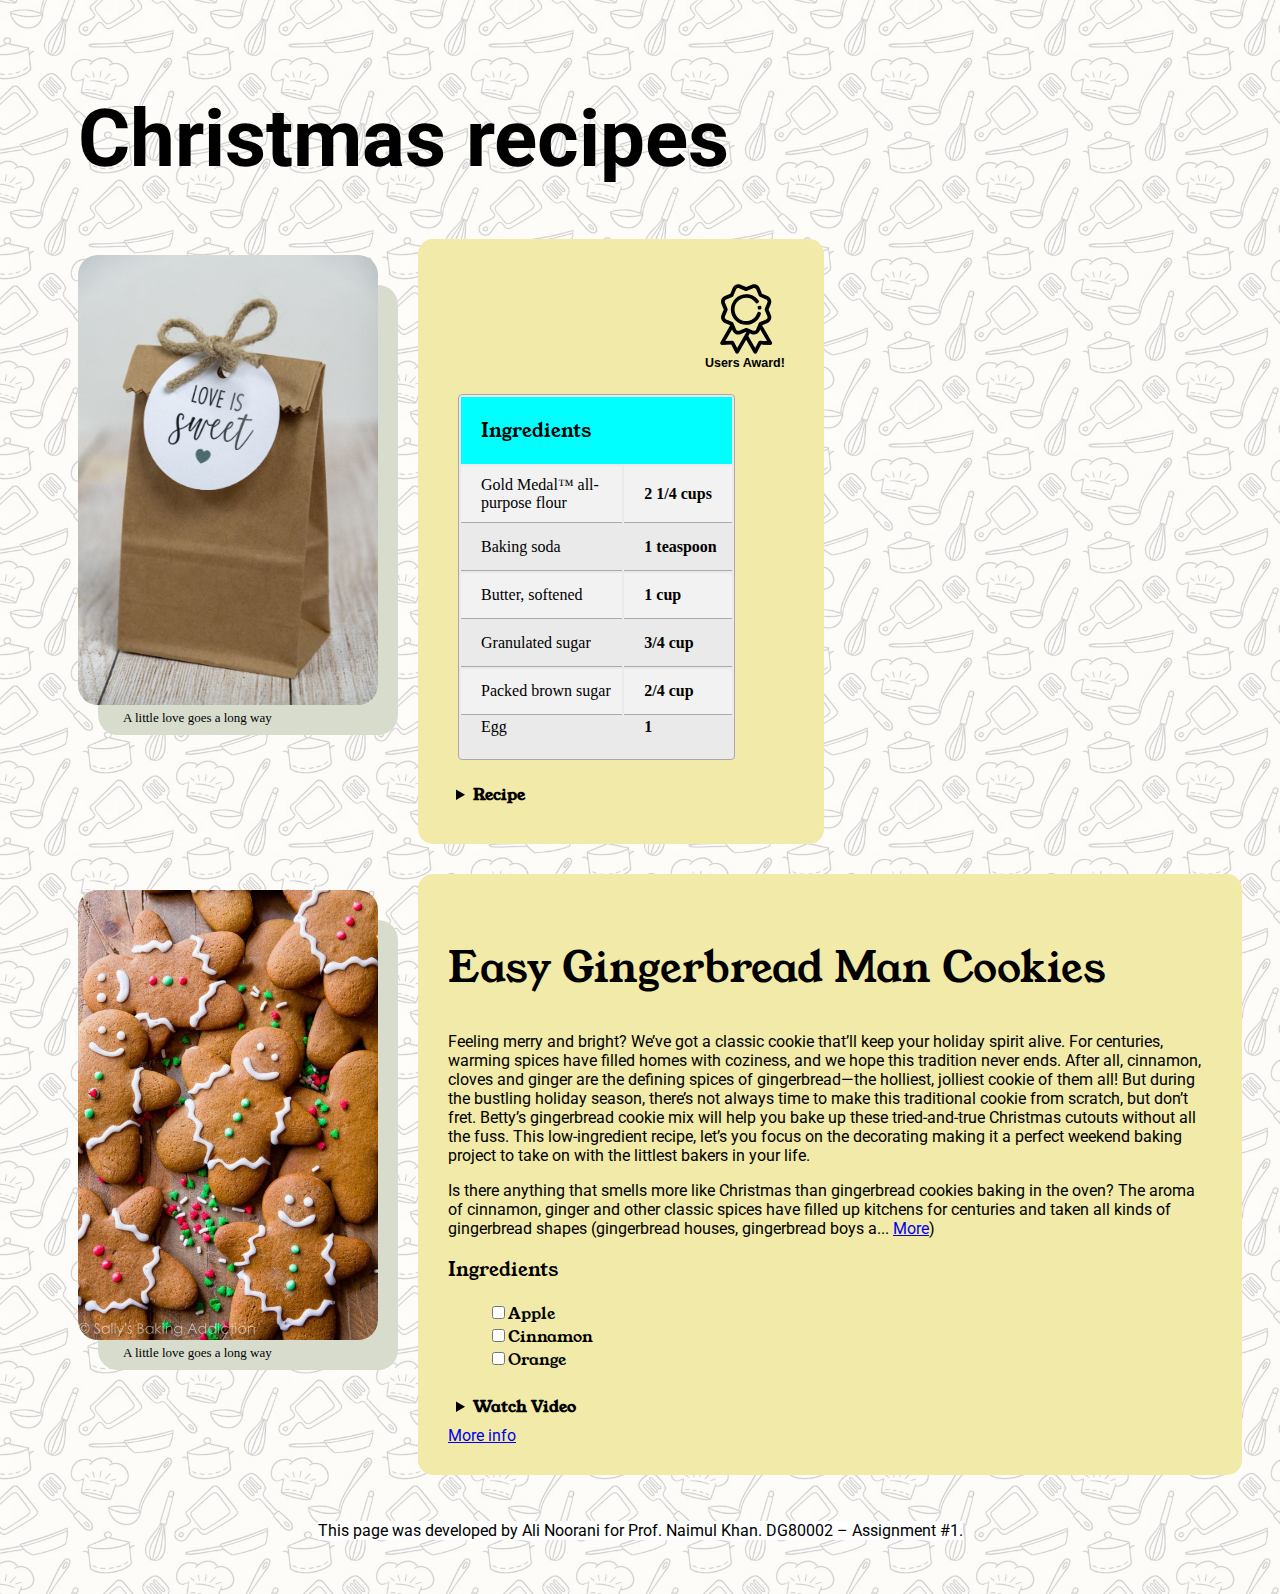
<file: old/index.html>
<!DOCTYPE html>
<html lang="en">

<head>
    <title>Top Soccer Players</title>
    <meta charset="utf-8">
    <meta http-equiv="X-UA-Compatible" content="IE=edge">
    <meta name="viewport" content="width=device-width, initial-scale=1.0">
    <meta name="keywords" content="html">
    <link rel="preconnect" href="https://fonts.googleapis.com">
    <link rel="preconnect" href="https://fonts.gstatic.com" crossorigin>
    <link href="https://fonts.googleapis.com/css2?family=Roboto:wght@100;300;400;500;700&display=swap" rel="stylesheet">
    <link rel="preconnect" href="https://fonts.googleapis.com">
    <link rel="preconnect" href="https://fonts.gstatic.com" crossorigin>
    <link
        href="https://fonts.googleapis.com/css2?family=Roboto:wght@100;300;400;500;700&family=Young+Serif&display=swap"
        rel="stylesheet">
    <link rel="stylesheet" href="style.css">
</head>

<body>
    <h1>Christmas recipes</h1>
    <div style="display: flex;">
        <figure>
            <img src="lovepack.jfif" width="300px" class="article" alt="paper bag with a sticker saying Love is sweet.">
            <figcaption>A little love goes a long way</figcaption>
        </figure>
        <div class="contentp">
            <img src="award.svg" id="award">

            </p>

            <table class="ingredients">
                <tr id="pop_bg">
                    <td colspan="2">
                        <h3>Ingredients</h3>
                    </td>
                </tr>
                <tr>
                    <td class="ingredients">Gold Medal™ all-purpose flour</td>
                    <td class="amount">2 1/4
                        cups</td>
                </tr>
                <tr>
                    <td class="ingredients">Baking soda
                    </td>
                    <td class="amount">1 teaspoon</td>
                </tr>
                <tr>
                    <td class="ingredients">Butter, softened

                    </td>
                    <td class="amount">1 cup</td>
                </tr>
                <tr>
                    <td class="ingredients">Granulated sugar</td>
                    <td class="amount">3/4 cup</td>
                </tr>
                <tr>
                    <td class="ingredients">Packed brown sugar

                    </td>
                    <td class="amount">2/4 cup</td>
                </tr>
                <tr>
                    <td>Egg
                    </td>
                    <td id="last_line">1</td>
                </tr>
            </table>
            <details class="clearflex">
                <summary>Recipe</summary>
                <p>
                    Several species of salamander inhabit the temperate rainforest of the Pacific Northwest,
                    including the Ensatina,
                    the Northwestern Salamander and the Rough-skinned Newt. Most salamanders are nocturnal, and hunt for
                    insects,
                    worms and other s mall creatures.
                </p>
            </details>
        </div>
    </div>
    <div style="display: flex;">
        <figure>
            <img src="gingerbread.jpg" width="300px" class="articlehor"
                alt="paper bag with a sticker saying Love is sweet.">
            <figcaption>A little love goes a long way</figcaption>
        </figure>
        <div class="contentp">
            <h2>Easy Gingerbread Man Cookies </h2>
            <p>
                Feeling merry and bright? We’ve got a classic cookie that’ll keep your holiday spirit alive. For
                centuries, warming spices have filled homes with coziness, and we hope this tradition never ends. After
                all, cinnamon, cloves and ginger are the defining spices of gingerbread—the holliest, jolliest cookie of
                them all! But during the bustling holiday season, there’s not always time to make this traditional
                cookie from scratch, but don’t fret. Betty’s gingerbread cookie mix will help you bake up these
                tried-and-true Christmas cutouts without all the fuss. This low-ingredient recipe, let’s you focus on
                the decorating making it a perfect weekend baking project to take on with the littlest bakers in your
                life.
            </p>
            <p>
                Is there anything that smells more like Christmas than gingerbread cookies baking in the oven? The aroma
                of cinnamon, ginger and other classic spices have filled up kitchens for centuries and taken all kinds
                of gingerbread shapes (gingerbread houses, gingerbread boys a... <a
                    href="https://www.bettycrocker.com/recipes/easy-gingerbread-man-cookies/83f05042-2a8c-4f18-818a-a59095602856"
                    target="_blank">More</a>)
            </p>
            <h3>Ingredients</h3>
            <ul>
                <li class="clear"><label><input type="checkbox" value="Apple">Apple</label></li>
                <li class="clear"><label> <input type="checkbox" value="Cinnamon">Cinnamon</label></li>
                <li class="clear"><label><input type="checkbox" value="Orange">Orange</label></li>
            </ul>
            <details class="clearflex">
                <summary>Watch Video</summary>
                <iframe width="560" height="315" src="https://www.youtube.com/embed/brZVMqRlc5w?si=QMoTQsEg4GR7iO-k"
                    title="YouTube video player" frameborder="0"
                    allow="accelerometer; autoplay; clipboard-write; encrypted-media; gyroscope; picture-in-picture; web-share"
                    allowfullscreen></iframe>
            </details>
            <a href="https://en.wikipedia.org/wiki/Lionel_Messi" target="_blank">More info</a>
            <br />
        </div>
    </div>
    <footer>
        <p style="background-color: white;">
            This page was developed by Ali Noorani for Prof. Naimul Khan. DG80002 – Assignment #1.
        </p>
    </footer>
</body>

</html>
</file>
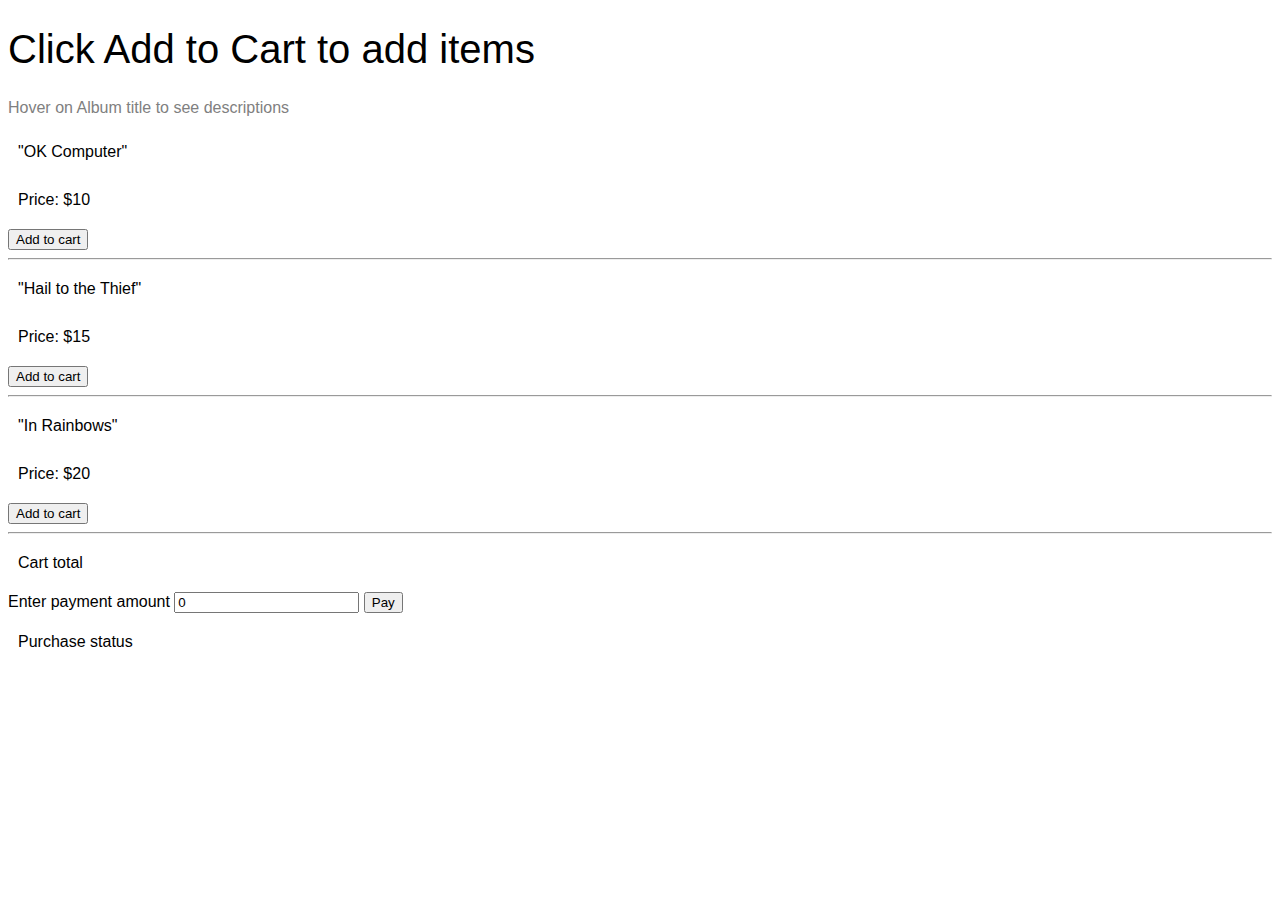
<file: assignment3.html>
<!DOCTYPE html>
<html lang="en">

<head>
    <meta charset="UTF-8">
    <meta name="viewport" content="width=device-width, initial-scale=1.0">
    <title>Document</title>
    <style>
        body {
            font-family: Verdana, Geneva, Tahoma, sans-serif;
        }

        p {
            margin-left: 0;
            margin-bottom: 10px;
            margin-top: 10px;
            border: 0x solid gray;
            padding: 10px;
            transition: 100ms;
        }

        .hoverIndent {
            margin-left: 5px;
            margin-bottom: 10px;
            margin-top: 10px;
            border: 0px solid gray;
            padding: 10px;
            transition: 500ms;
        }

        .hoverReset {
            margin-left: 0;
            margin-bottom: 10px;
            margin-top: 10px;
            border: 0x solid gray;
            padding: 10px;
            transition: 500ms;
        }

        h3 {
            color: gray;
            font-weight: 400;
            font-family: Verdana, Geneva, Tahoma, sans-serif;
            font-size: 1em;
        }

        h1 {
            color: black;
            font-weight: 500;
            font-family: Verdana, Geneva, Tahoma, sans-serif;
            font-size: 2.5em;
        }
    </style>
</head>

<body>
    <h1 id="heading1">Click Add to Cart to add items</h1>
    <h3>Hover on Album title to see descriptions</h3>
    <p id="item1">"OK Computer"</p>
    <p>Price: $10</p>
    <button class="btn" data-added="no" data-price="10">Add to cart</button>
    <hr />
    <p id="item2">"Hail to the Thief"</p>
    <p>Price: $15</p>
    <button class="btn" data-added="no" data-price="15">Add to cart</button>
    <hr />
    <p id="item3">"In Rainbows"</p>
    <p>Price: $20</p>
    <button class="btn" data-added="no" data-price="20">Add to cart</button>
    <hr />
    <p id="total">Cart total</p>

    <label>Enter payment amount</label>
    <input type="number" id="payment" value=0 />
    <button id="payBtn">Pay</button>
    <P id="status">Purchase status</P>
    <script>
        document.onreadystatechange = () => {
            if (document.readyState === "complete") {
                var price1 = "10";
                var price2 = "15";
                var price3 = "20";
                var cartTotal = 0;

                // create an array of prices
                let prices = [10, 20, 30];

                var button = document.querySelectorAll(".btn")[0];
                var para2 = document.querySelector("#item2");
                para2.addEventListener("mouseover", changeColor);
                para2.addEventListener("mouseout", changeColorBack);
                para2.addEventListener("mouseover", descrip2);
                para2.addEventListener("mouseout", title2);


                // button.addEventListener('mouseover', whenClicked);
                button.addEventListener("mouseout", whenOut);

                var p2content = para2.textContent;

                var para1 = document.querySelector("#item1");
                para1.addEventListener("mouseover", changeColor);
                para1.addEventListener("mouseout", changeColorBack);
                para1.addEventListener("mouseover", descrip1);
                para1.addEventListener("mouseout", title1);

                var para3 = document.querySelector("#item3");
                para3.addEventListener("mouseover", changeColor);
                para3.addEventListener("mouseout", changeColorBack);
                para3.addEventListener("mouseover", descrip3);
                para3.addEventListener("mouseout", title3);
                // function definitions ///////

                function changeColor() {
                    this.style.backgroundColor = "#E8E8E8";
                    this.className = "hoverIndent";

                }

                function changeColorBack() {
                    this.style.backgroundColor = "white";
                    this.className = "hoverReset";

                }

                // texts
                function descrip1() {
                    this.textContent = "OK Computer is the third studio album by the English rock band Radiohead, released in the UK on 16 June 1997 by EMI. With their producer, Nigel Godrich, Radiohead recorded most of OK Computer in their rehearsal space in Oxfordshire and the historic mansion of St Catherine's Court in Bath in 1996 and early 1997";

                }
                function title1() {
                    this.textContent = "OK Computer";
                }
                function descrip2() {
                    this.textContent = "Hail to the Thief is the sixth studio album by the English rock band Radiohead. It was released on 9 June 2003 through Parlophone internationally and a day later through Capitol Records in the United States";

                }
                function title2() {
                    this.textContent = "Hail to the Thief";
                } function descrip3() {
                    this.textContent = "In Rainbows is the seventh studio album by the English rock band Radiohead. It was self-released on 10 October 2007 as a pay-what-you-want download, followed by a physical release internationally through XL Recordings on 3 December 2007 and in North America through TBD Records on 1 January 2008";

                }
                function title3() {
                    this.textContent = "In Rainbows";
                }
            }

            var para2 = document.querySelector("#addtoCart");
            // para1.addEventListener("clicked", price1);
            // para2.addEventListener = ()
            // }
            function whenOut() {
                para2.textContent = p2content;
            }

            // ----

            totalDiv = document.querySelector("#total");

            var buttons = document.querySelectorAll(".btn").length;

            var payBtn = document.querySelector("#payBtn");


            payBtn.addEventListener("click", function () {
                var paymentValue = parseInt(document.getElementById("payment").value);
                let statusUpdate = document.querySelector("#status");
                if (paymentValue === cartTotal && cartTotal != 0) {
                    console.log("Payed!")
                    statusUpdate.style.backgroundColor = "#D5FFDB";
                    statusUpdate.style.color = "#395742";
                    statusUpdate.textContent = "Purchase complete!";
                }
                else if (cartTotal == 0) {
                    console.log("Nothing added")
                    statusUpdate.style.backgroundColor = "#FFDFE0";
                    statusUpdate.style.color = "#C40F0F";
                    statusUpdate.textContent = "You have not added anything to the cart yet. ";
                }
                else {
                    console.log("Failed!")
                    statusUpdate.style.backgroundColor = "#FFDFE0";
                    statusUpdate.style.color = "#C40F0F";
                    statusUpdate.textContent = "Pyament amount is not equal to total purchase";
                }
            });

            for (var i = 0; i < buttons; i++) {
                document
                    .querySelectorAll(".btn")
                [i].addEventListener("click", function () {
                    // get the price from the button's data-price attribute
                    let added = this.getAttribute("data-added");
                    this.dataset.added = "yes";
                    this.disabled = true;
                    let price = parseInt(this.getAttribute("data-price"));
                    // update the total price by adding the price
                    cartTotal += price;
                    // update the div element with the new total price
                    totalDiv.innerHTML = "Cart total " + cartTotal;
                });
            }
        }

    </script>
</body>

</html>
</file>
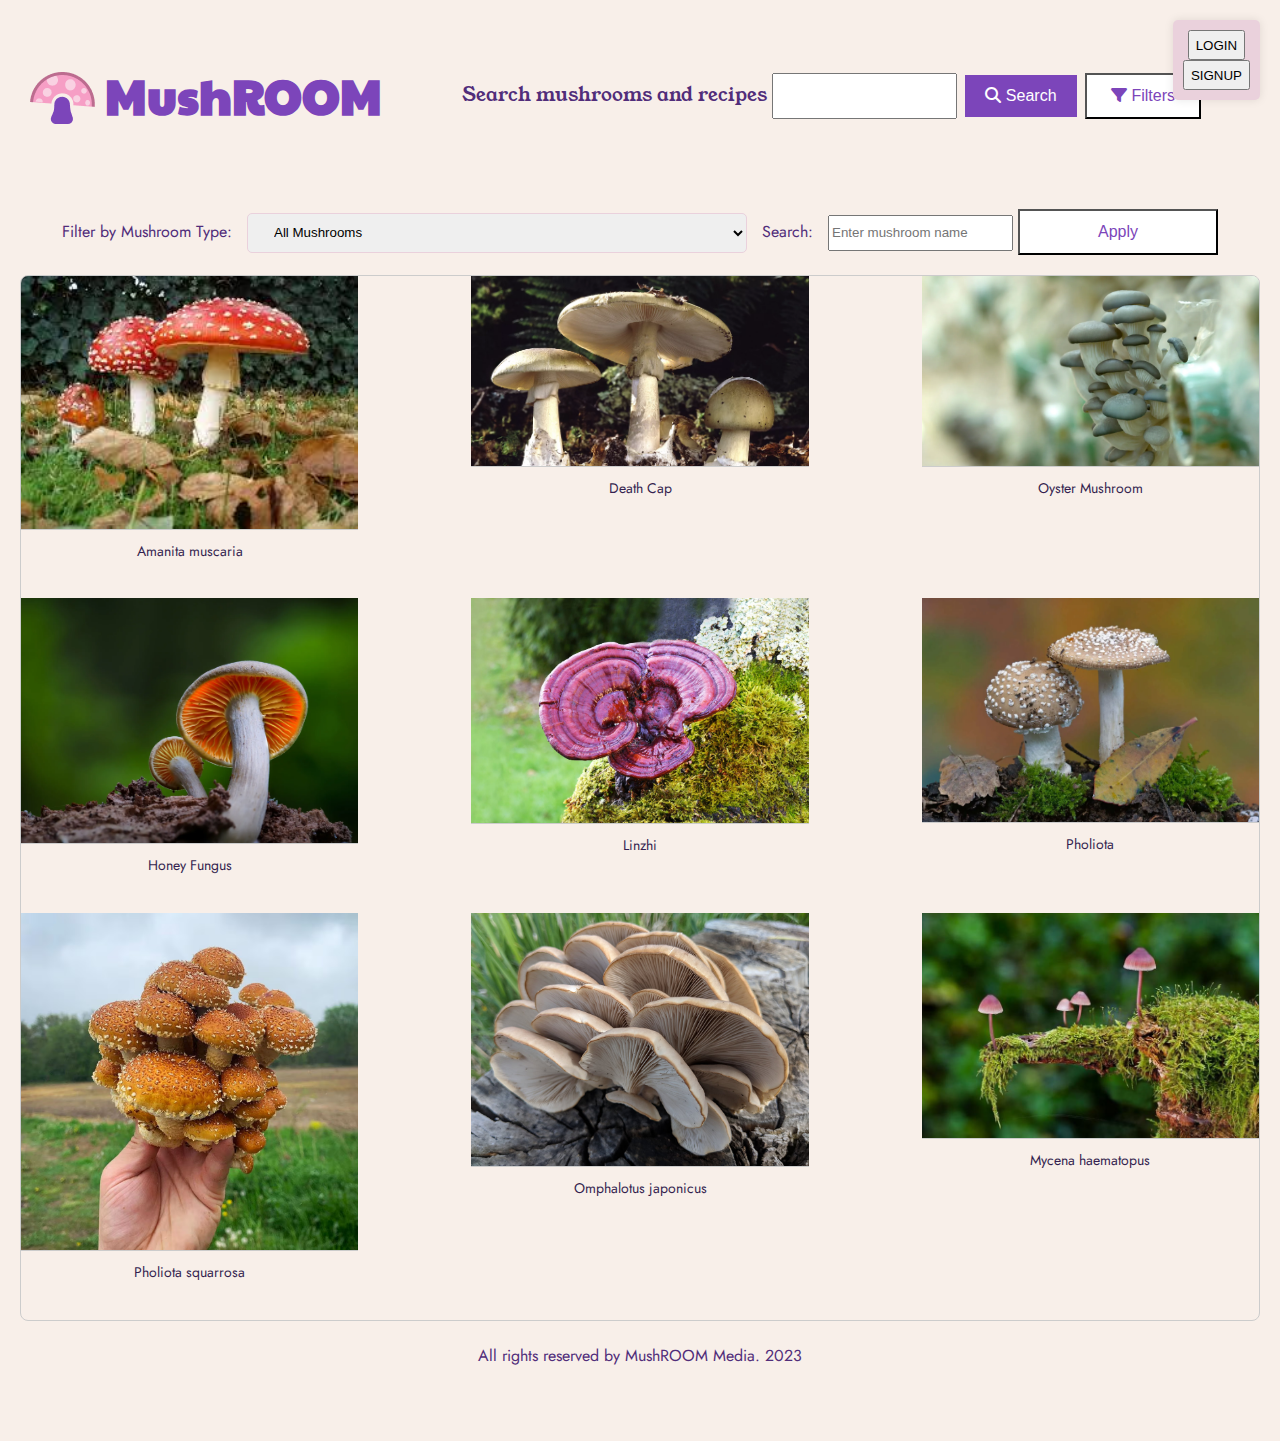
<file: Gallery.html>
<!DOCTYPE html>
<html lang="en">

<head>
    <meta charset="UTF-8">
    <meta name="viewport" content="width=device-width, initial-scale=1.0">
    <title>Mushroom Gallery</title>
    <link rel="stylesheet" href="https://cdnjs.cloudflare.com/ajax/libs/font-awesome/6.5.0/css/all.min.css">
    <link rel="preconnect" href="https://fonts.googleapis.com">
    <link rel="preconnect" href="https://fonts.gstatic.com" crossorigin>
    <link rel="stylesheet" href="https://fonts.googleapis.com/icon?family=Material+Icons">
    <link
        href="https://fonts.googleapis.com/css2?family=Comfortaa:wght@300;400;500;600;700&family=Gloock&family=Paytone+One&family=Roboto:wght@100;300;400;500;700&family=Unna:ital,wght@0,400;0,700;1,400&family=Young+Serif&display=swap"
        rel="stylesheet">
    <link rel="stylesheet" href="style.css">
    <link rel="stylesheet" href="indexstyle.css">

    <link rel="stylesheet"
        href="https://fonts.googleapis.com/css2?family=Livvic:wght@700&family=Jost:wght@400;600&display=swap">

    <style>
        body {
            font-family: 'Jost', Arial, sans-serif;
            display: flex;
            flex-direction: column;
            align-items: center;
            text-align: center;
            margin: 20px;
            background-color: #F8EFE9;
        }

        #galleryTitle {
            font-family: 'Livvic', 'Jost', Arial, sans-serif;
        }

        #gallery {
            max-width: 100%;
            overflow: hidden;
            border: 1px solid #ccc;
            border-radius: 8px;
        }

        #slideshow {
            display: flex;
            flex-wrap: wrap;
            justify-content: space-between;
        }

        .slide {
            flex: 0 0 calc(33.33% - 2cm);
            box-sizing: border-box;
            margin-bottom: 1cm;
        }

        .slide img {
            width: 100%;
            height: auto;
            border-bottom: 1px solid #ccc;
        }

        .mushroomName {
            margin-top: 5px;
            font-size: 14px;
            color: #341f4f;
        }

        #galleryTitle {
            margin-top: 20px;
            font-size: 36px;
            color: #341f4f;
        }

        #searchBar {
            margin-top: 1cm;
            text-align: left;
        }

        #searchBar label {
            margin-right: 10px;
        }

        #mushroomFilter {
            margin-right: 10px;
        }
    </style>
</head>

<body>

    <!-- Header starts -->
    <header>
        <div class="logorow column" style="flex-grow: 1;"><a class="logorow column" style="flex-grow: 1;"
                href="index.html"><img src="images/mushroom-logo.png">
                <h1 style="clear: both;">MushROOM</h1>
            </a><br>
        </div>
        <div style="flex-grow: 4;"><span>Search mushrooms and recipes</span>
            <div class="input-icons searchrow" style="gap: 8px; width: 50%;"><input type="text" id="Search"
                    class="input-field searchbar">
                <button id="searchButton" class="btn"><i class="fa fa-search"></i> Search</button>
                <button class="secondarybtn"><i class="fa fa-filter"></i> Filters</button>
            </div>
    </header>
    <div id="profile-box">
        <form action="signin.html" method="get">
            <input type="submit" value="LOGIN" />
        </form>

        <form action="sign-up.html" method="get">
            <input type="submit" value="SIGNUP" />
        </form>
    </div>
    <!-- //Header ends -->


    <div id="searchBar" style="margin-bottom: 20px;">
        <label for="mushroomFilter">Filter by Mushroom Type:</label>
        <select id="mushroomFilter" onchange="filterGallery()">
            <option value="all">All Mushrooms</option>
            <option value="portobello">Portobello</option>
            <option value="oyster">Oyster</option>
            <option value="button">Button</option>
            <option value="morel">Morel</option>
            <option value="flyAgaric">Fly Agaric</option>
        </select>

        <label for="searchInput">Search:</label>
        <input type="text" id="searchInput" placeholder="Enter mushroom name">

        <!-- Removed the onclick attribute from the button -->
        <button class="secondarybtn">Apply</button>
    </div>
    <div id="gallery">
        <div id="slideshow" style="display:inline-flex; flex-wrap: wrap;">

            <div class="slide" data-type="portobello" id="portobelloSlide">
                <img src="images/image1.jpg" alt="Mushroom 1">
                <div class="mushroomName">Amanita muscaria</div>
            </div>
            <div class="slide" data-type="oyster">
                <img src="images/image2.jpg" alt="Mushroom 2">
                <div class="mushroomName">Death Cap</div>
            </div>
            <div class="slide" data-type="button">
                <img src="images/image3.jpg" alt="Mushroom 3">
                <div class="mushroomName">Oyster Mushroom</div>
            </div>
            <div class="slide" data-type="morel">
                <img src="images/image4.jpg" alt="Mushroom 4">
                <div class="mushroomName">Honey Fungus</div>
            </div>
            <div class="slide" data-type="button">
                <img src="images/image5.jpg" alt="Mushroom 5">
                <div class="mushroomName">Linzhi</div>
            </div>
            <div class="slide" data-type="portobello">
                <img src="images/image6.jpg" alt="Mushroom 6">
                <div class="mushroomName">Pholiota</div>
            </div>
            <div class="slide" data-type="oyster">
                <img src="images/image7.jpg" alt="Mushroom 7">
                <div class="mushroomName">Pholiota squarrosa</div>
            </div>
            <div class="slide" data-type="morel">
                <img src="images/image8.jpg" alt="Mushroom 8">
                <div class="mushroomName">Omphalotus japonicus</div>
            </div>
            <div class="slide" data-type="flyAgaric">
                <img src="images/image9.jpg" alt="Mushroom 9">
                <div class="mushroomName">Mycena haematopus</div>
            </div>
            <!-- Add more slides as needed -->
        </div>
    </div>

    <script>
        function filterGallery() {
            var filterType = document.getElementById("mushroomFilter").value.toLowerCase();
            var searchTerm = document.getElementById("searchInput").value.toLowerCase();
            var slides = document.querySelectorAll('.slide');

            slides.forEach(function (slide) {
                var type = slide.getAttribute('data-type').toLowerCase();
                var name = slide.querySelector('.mushroomName').innerText.toLowerCase();

                if (filterType === 'all') {
                    var display = name.includes(searchTerm) || searchTerm === '';
                    slide.style.display = display ? 'block' : 'none';
                } else if (filterType === 'portobello') {
                    var display = type === 'portobello' && (name.includes(searchTerm) || searchTerm === '');
                    document.getElementById('portobelloSlide').style.display = display ? 'block' : 'none';
                    slide.style.display = (display && type === 'portobello') ? 'block' : 'none';
                } else {
                    var display = type === filterType && (name.includes(searchTerm) || searchTerm === '');
                    slide.style.display = display ? 'block' : 'none';
                    document.getElementById('portobelloSlide').style.display = 'none';
                }
            });
        }
    </script>
    <!--FOOTER -->
    <footer>
        <br>
        All rights reserved by MushROOM Media. 2023
    </footer>
    <!--FOOTER ends -->
</body>

</html>
</file>
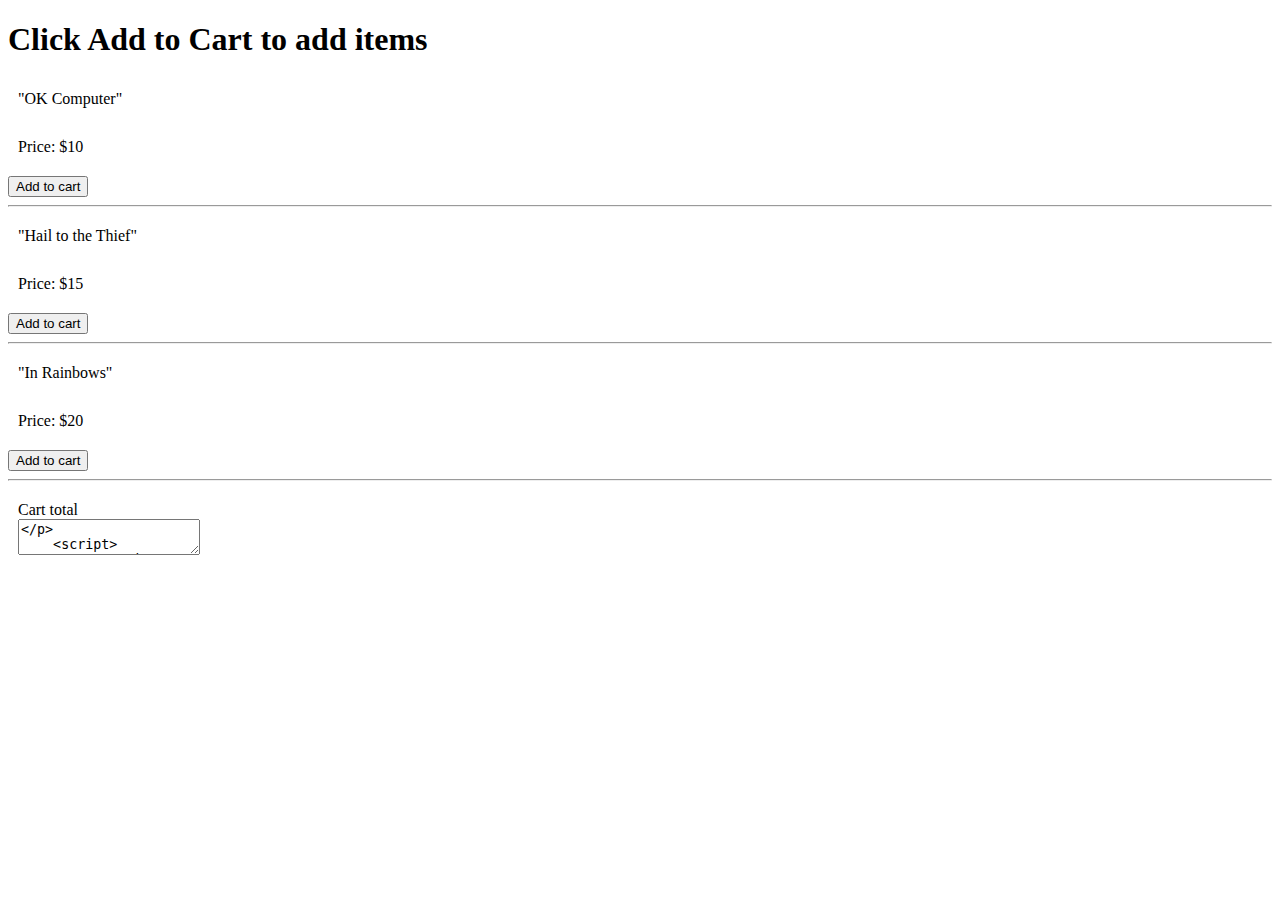
<file: javascript copy.html>
<!DOCTYPE html>
<html>
<style>
    p {
        margin-left: 0;
        margin-bottom: 10px;
        margin-top: 10px;
        border: 0x solid gray;
        padding: 10px;
        transition: 100ms;
    }

    .hoverIndent {
        margin-left: 20px;
        margin-bottom: 10px;
        margin-top: 10px;
        border: 1px solid gray;
        padding: 10px;
        transition: 500ms;
    }

    .hoverReset {
        margin-left: 20;
        margin-bottom: 10px;
        margin-top: 0px;
        border: 0x solid gray;
        padding: 10px;
        transition: 500ms;
    }
</style>

<head>
    <title> </title>
</head>

<body>
    <h1 id="heading1"> Click Add to Cart to add items </h1>
    <p id="item1">"OK Computer"</p>
    <p>Price: $10</p>
    <input type="button" value="Add to cart" id="addtoCart">
    <hr>
    <p id="item2">"Hail to the Thief"</p>
    <p>Price: $15</p>
    <input type="button" value="Add to cart" id="addtoCart">
    <hr>
    <p id="item3">"In Rainbows"</p>
    <p>Price: $20</p>
    <input type="button" value="Add to cart" id="addtoCart">
    <hr>
    <p>Cart total <br> <textarea type="number" value="1" id="totalValue"></p>
    <script>    
        var price1 = "10"
        var price2 = "15"
        var price3 = "20"
        var cartTotal = 0



        var button = document.querySelector("#mybutton");
        var para2 = document.querySelector("#item2");
        para2.addEventListener("mouseover", changeColor);
        para2.addEventListener("mouseout", changeColorBack);

        button.addEventListener("mouseover", whenClicked);
        button.addEventListener("mouseout", whenOut);

        var p2content = para2.textContent;

        var para1 = document.querySelector("#item1");
        para1.addEventListener("mouseover", changeColor);
        para1.addEventListener("mouseout", changeColorBack);

        var para3 = document.querySelector("#item3");
        para3.addEventListener("mouseover", changeColor);
        para3.addEventListener("mouseout", changeColorBack);
        // function definitions ///////

        function changeColor() {
            this.style.backgroundColor = "#A5D4B0";
            this.className = "hoverIndent"
            this.textContent = "Changed content"
        }

        function changeColorBack() {
            this.style.backgroundColor = "white"
            this.className = "hoverReset";
            this.textContent = "Hail to the Thief"
        }

        var para2 = document.querySelector("#addtoCart");
        para1.addEventListener("clicked", price1);
        para2.addEventListener = ()
        }
        function whenOut() {
            para2.textContent = p2content;
        }
    </script>

</body>

</html>
</file>
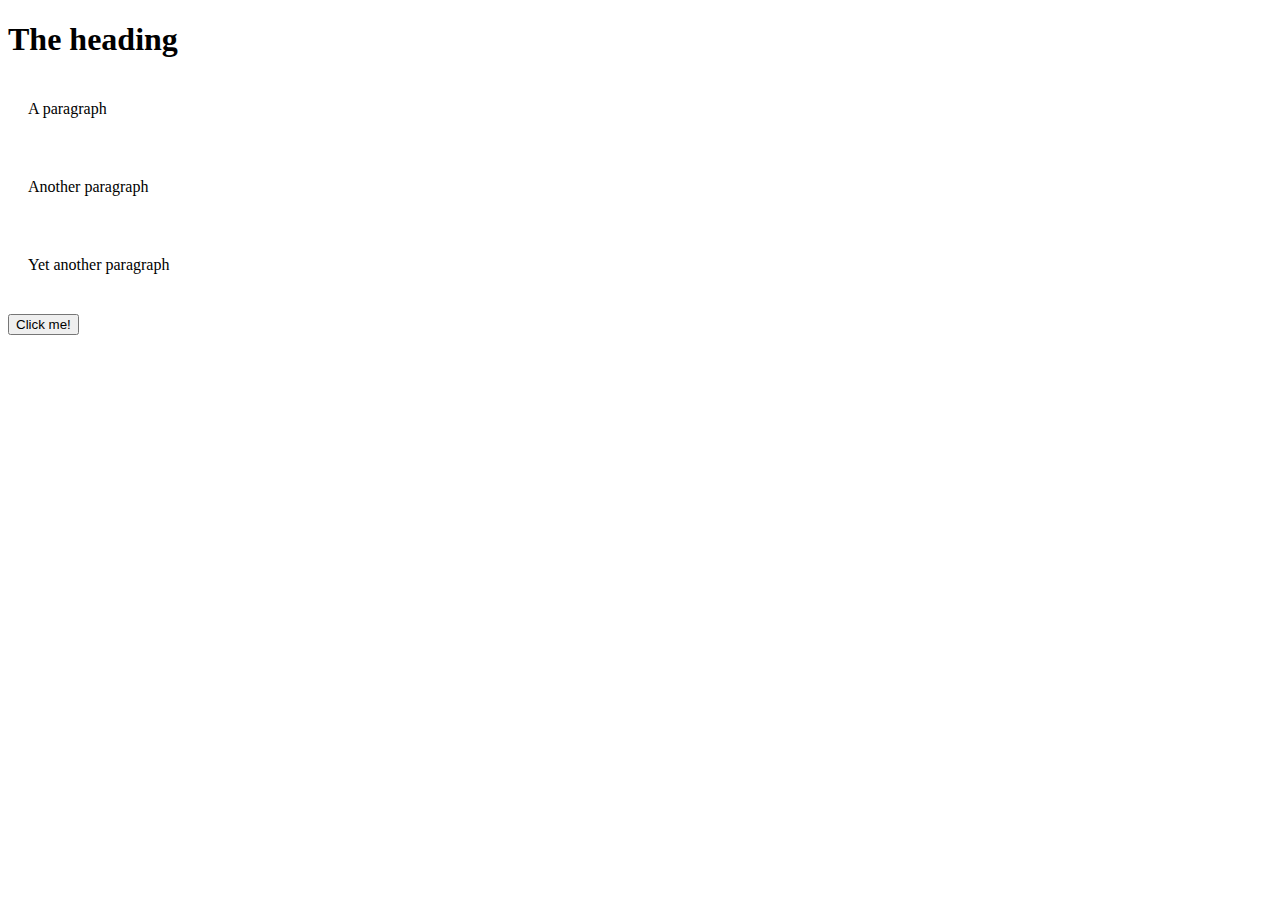
<file: javascript.html>
<!DOCTYPE html>
<html>
<style>
    p {
        margin-left: 0;
        margin-bottom: 20px;
        margin-top: 20px;
        border: 0x solid gray;
        padding: 20px;
        transition: 100ms;
    }

    .hoverIndent {
        margin-left: 20px;
        margin-bottom: 20px;
        margin-top: 20px;
        border: 1px solid gray;
        padding: 20px;
        transition: 500ms;
    }

    .hoverReset {
        margin-left: 20;
        margin-bottom: 20px;
        margin-top: 0px;
        border: 0x solid gray;
        padding: 20px;
        transition: 500ms;
    }
</style>

<head>
    <title> </title>
</head>

<body>
    <h1 id="heading1"> The heading </h1>
    <p id="p1">A paragraph</p>
    <p id="p2">Another paragraph</p>
    <p id="p3">Yet another paragraph</p>
    <input type="button" value="Click me!" id="mybutton">
    <script>

        var button = document.querySelector("#mybutton");
        var para2 = document.querySelector("#p2");
        para2.addEventListener("mouseover", changeColor);
        para2.addEventListener("mouseout", changeColorBack);

        button.addEventListener("mouseover", whenClicked);
        button.addEventListener("mouseout", whenOut);

        var p2content = para2.textContent;

        var para1 = document.querySelector("#p1");
        para1.addEventListener("mouseover", changeColor);
        para1.addEventListener("mouseout", changeColorBack);

        var para3 = document.querySelector("#p3");
        para3.addEventListener("mouseover", changeColor);
        para3.addEventListener("mouseout", changeColorBack);
        // function definitions ///////

        function changeColor() {
            this.style.backgroundColor = "#A5D4B0";
            this.className = "hoverIndent"
        }

        function changeColorBack() {
            this.style.backgroundColor = "white"
            this.className = "hoverReset";
        }

        function whenClicked() {
            para2.textContent = "Content changed through JS!";
        }
        function whenOut() {
            para2.textContent = p2content;
        }
    </script>

</body>

</html>
</file>
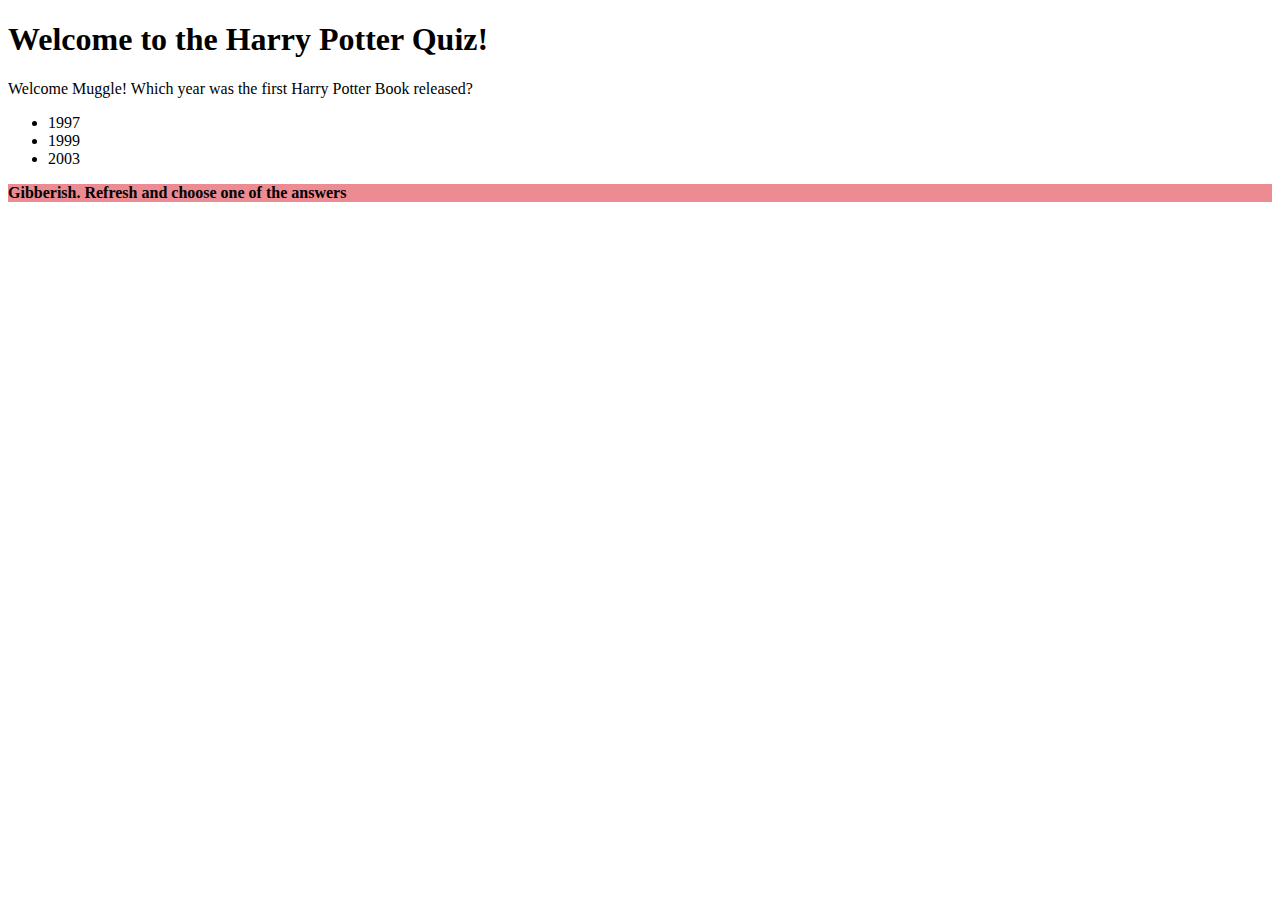
<file: quiz.html>
<!DOCTYPE html>
<html>

<head>
    <title> </title>
</head>

<body>
    <h1> Welcome to the Harry Potter Quiz! </h1>
    <p>Welcome Muggle! Which year was the first Harry Potter Book released?</p>
    <ul>
        <li id="correct">1997</li>
        <li id="false1">1999</li>
        <li id="false2">2003</li>
    </ul>
    <p id="resultPara"></p>
    <script>
        var answer = prompt("Which year was the first Harry Potter book released?");
        var result = document.querySelector("#resultPara");
        if (answer == "1997") {
            result.textContent = "Correct!";
            var correctAns = document.querySelector("#correct");
            correctAns.style.backgroundColor = "#85C76B";

        }
        else if (answer == "1999") {
            var wrong1 = document.querySelector("#false1");
            false1.style.backgroundColor = "#ED8B92";
            result.textContent = "False!";
        }
        else if (answer == "2003") {
            var wrong2 = document.querySelector("#false2");
            false2.style.backgroundColor = "#ED8B92";
            result.textContent = "False!";
            wrong2.style.fontWeight = "bold";
        }
        else {
            var result = document.querySelector("#resultPara");
            result.textContent = "Gibberish. Refresh and choose one of the answers";
            result.style.fontWeight = "bold";
            result.style.backgroundColor = "#ED8B92";
        }

    </script>
</body>

</html>
</file>
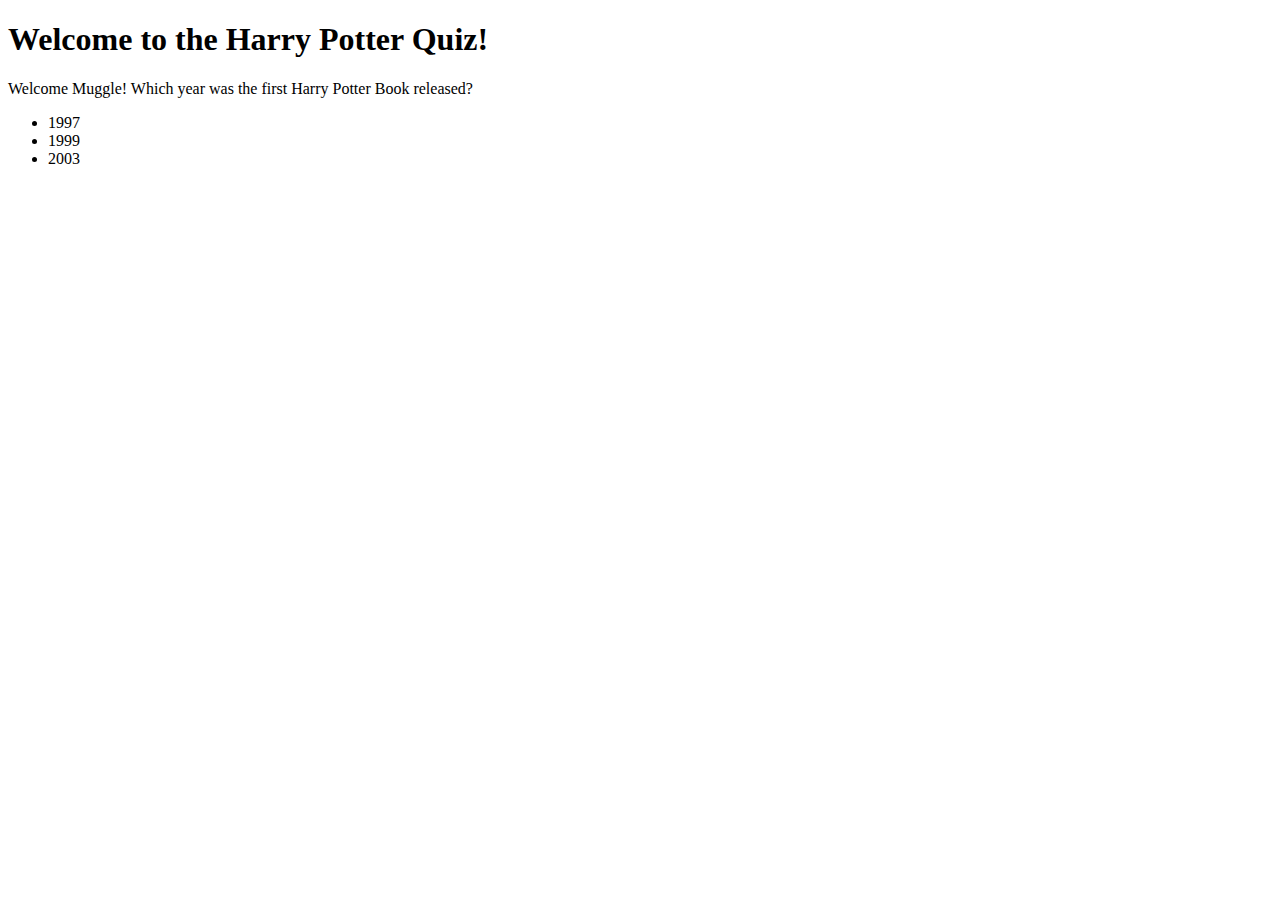
<file: quiz_with_JS.html>
<!DOCTYPE html>
<html>

<head>
    <title> </title>
</head>

<body>
    <h1> Welcome to the Harry Potter Quiz! </h1>
    <p>Welcome Muggle! Which year was the first Harry Potter Book released?</p>
    <ul>
        <li id="ans1">1997</li>
        <li id="ans2">1999</li>
        <li id="ans3">2003</li>
    </ul>
    <p id="ansbox"></p>
    <script>
        var l1 = document.querySelector("#ans1");
        var l2 = document.querySelector("#ans2");
        var l3 = document.querySelector("#ans3");
        var ansbox = document.querySelector("#ansbox");

        l1.addEventListener("click", clickHandler);
        l2.addEventListener("click", clickHandler);
        l3.addEventListener("click", clickHandler);

        function clickHandler() {
            if (this.id == "ans2") {
                this.style.backgroundColor = "blue";
                ansbox.textContent = "صحیح"
            }
            else if (this.id != "ans2") {
                this.style.backgroundColor = "red";
                ansbox.textContent = "غلط!"
            }
        }
    </script>
</body>

</html>
</file>
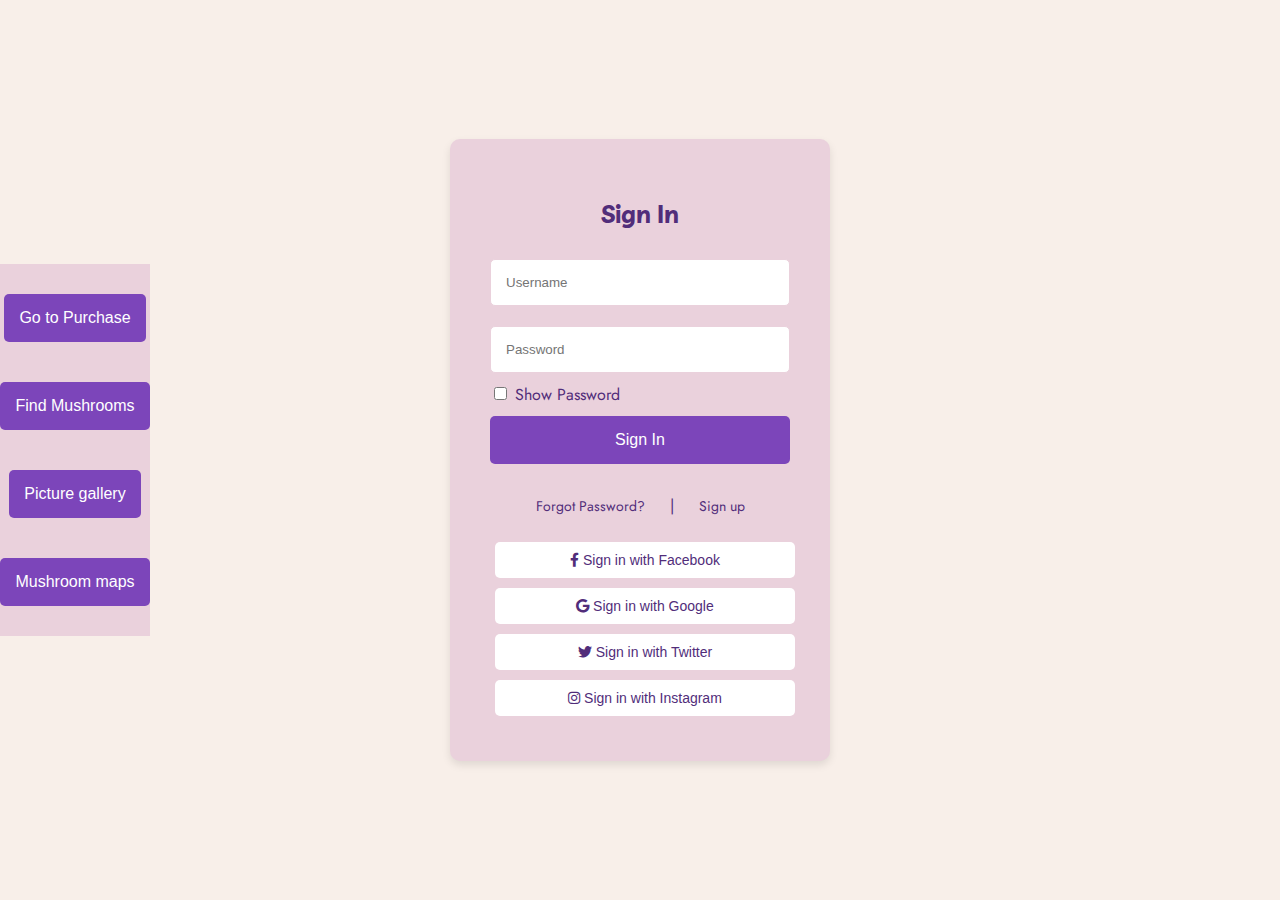
<file: signin.html>
<!DOCTYPE html>
<html lang="en">

<head>
    <meta charset="UTF-8">
    <meta name="viewport" content="width=device-width, initial-scale=1.0">
    <title>Jack's Mushroom Emporium Sign In Page</title>
    <link rel="stylesheet" href="https://cdnjs.cloudflare.com/ajax/libs/font-awesome/6.0.0-beta3/css/all.min.css">
    <link href="https://fonts.googleapis.com/css2?family=Livvic:wght@700&family=Jost:wght@400&display=swap"
        rel="stylesheet">

    <link rel="stylesheet" href="indexstyle.css">
    <style>
        body {
            font-family: 'Jost', sans-serif;
            background-color: #F8EFE9;
            display: flex;
            width: 100;
            justify-content: center;
            align-items: center;
            margin: 0;
            color: #512D7A;
        }

        .shop-container {
            display: flex;
            width: 100%;
            justify-content: center;
            gap: 20px;
            flex-wrap: nowrap;
        }

        .login-container {
            background-color: #EAD1DC;
            padding: 40px;
            border-radius: 10px;
            box-shadow: 0 4px 8px rgba(0, 0, 0, 0.1);
            width: 300px;
        }

        input[type=text],
        input[type=password] {
            padding: 15px;
            margin: 10px 0;
            border: 1px solid #EAD1DC;
            border-radius: 5px;
            box-sizing: border-box;
        }

        input.login {
            width: 100%;
        }

        input[type=submit] {
            width: 100%;
            padding: 15px;
            margin: 10px 0;
            border: none;
            border-radius: 5px;
            background-color: #7C45BA;
            color: white;
            font-size: 16px;
            cursor: pointer;
            transition: background-color 0.3s;
        }

        input[type=submit]:hover {
            background-color: #A84D75;
        }

        .form-footer,
        .social-signin {
            text-align: center;
            margin-top: 20px;
        }

        .form-footer a,
        .social-signin button {
            text-decoration: none;
            color: #512D7A;
            margin: 5px;
            padding: 10px 15px;
            border: none;
            border-radius: 5px;
            cursor: pointer;
            font-size: 14px;
            transition: background-color 0.3s;
        }

        .btn-facebook,
        .btn-google,
        .btn-twitter,
        .btn-instagram {
            background-color: white;
            width: 100%;
        }

        .btn-google {
            background-color: #fff;
            width: 100%;
        }

        .btn-twitter {
            background-color: #fff;
        }

        .btn-instagram {
            background-color: #fff;
        }

        .btn-facebook:hover {
            background-color: #0866FF;
            color: white;
        }

        .btn-google:hover {
            background-color: #c1351e;
        }

        .btn-twitter:hover {
            background-color: #198cd5;
        }

        .btn-instagram:hover {
            background-color: #C13584;
        }
    </style>
</head>

<body>



    <!--SIDE BAR starts-->
    <div id="sidebar">
        <form action="purchase.html">
            <input type="submit" value="Go to Purchase" />
        </form>
        <form action="search.html">
            <input type="submit" value="Find Mushrooms" />
        </form>
        <form action="Gallery.html">
            <input type="submit" value="Picture gallery" />
        </form>
        <form action="map_new.html">
            <input type="submit" value="Mushroom maps" />
        </form>
    </div>
    <!--SIDE BAR ends-->

    <div class="shop-container">
        <div class="login-container">

            <h2>Sign In</h2>
            <form action="index.html" method="post">
                <input type="text" id="username" name="username" placeholder="Username" class="login">
                <input type="password" id="password" name="password" placeholder="Password" class="login">
                <div>
                    <!-- Password visibility toggle -->
                    <form><input type="checkbox" id="togglePassword"> Show Password</form>
                </div>
                <div class="logorow column" style="flex-grow: 1;"><a href="index.html"><input type="submit"
                            value="Sign In"></a>
                    <div class="form-footer">
                        <a href="/forgot-password">Forgot Password?</a> |
                        <a href="/signup">Sign up</a>
                    </div>
            </form>

        </div>

        <div class="social-signin">
            <button class="btn-facebook"><i class="fab fa-facebook-f"></i> Sign in with Facebook</button>
            <button class="btn-google"><i class="fab fa-google"></i> Sign in with Google</button>
            <button class="btn-twitter"><i class="fab fa-twitter"></i> Sign in with Twitter</button>
            <button class="btn-instagram"><i class="fab fa-instagram"></i> Sign in with Instagram</button>
        </div>
        <script>

            const togglePassword = document.getElementById('togglePassword');
            const password = document.getElementById('password');

            togglePassword.addEventListener('click', function (e) {
                const type = password.getAttribute('type') === 'password' ? 'text' : 'password';
                password.setAttribute('type', type);
                this.classList.toggle('fa-eye-slash');
            });


            document.querySelector('form').addEventListener('submit', function (e) {
                let hasError = false;
                if (!document.getElementById('username').value) {
                    alert('Please enter your username.');
                    hasError = true;
                }

                if (!document.getElementById('password').value) {
                    alert('Please enter your password.');
                    hasError = true;
                }

                if (hasError) {
                    e.preventDefault();
                }
            });

        </script>
    </div>
</body>

</html>
</file>
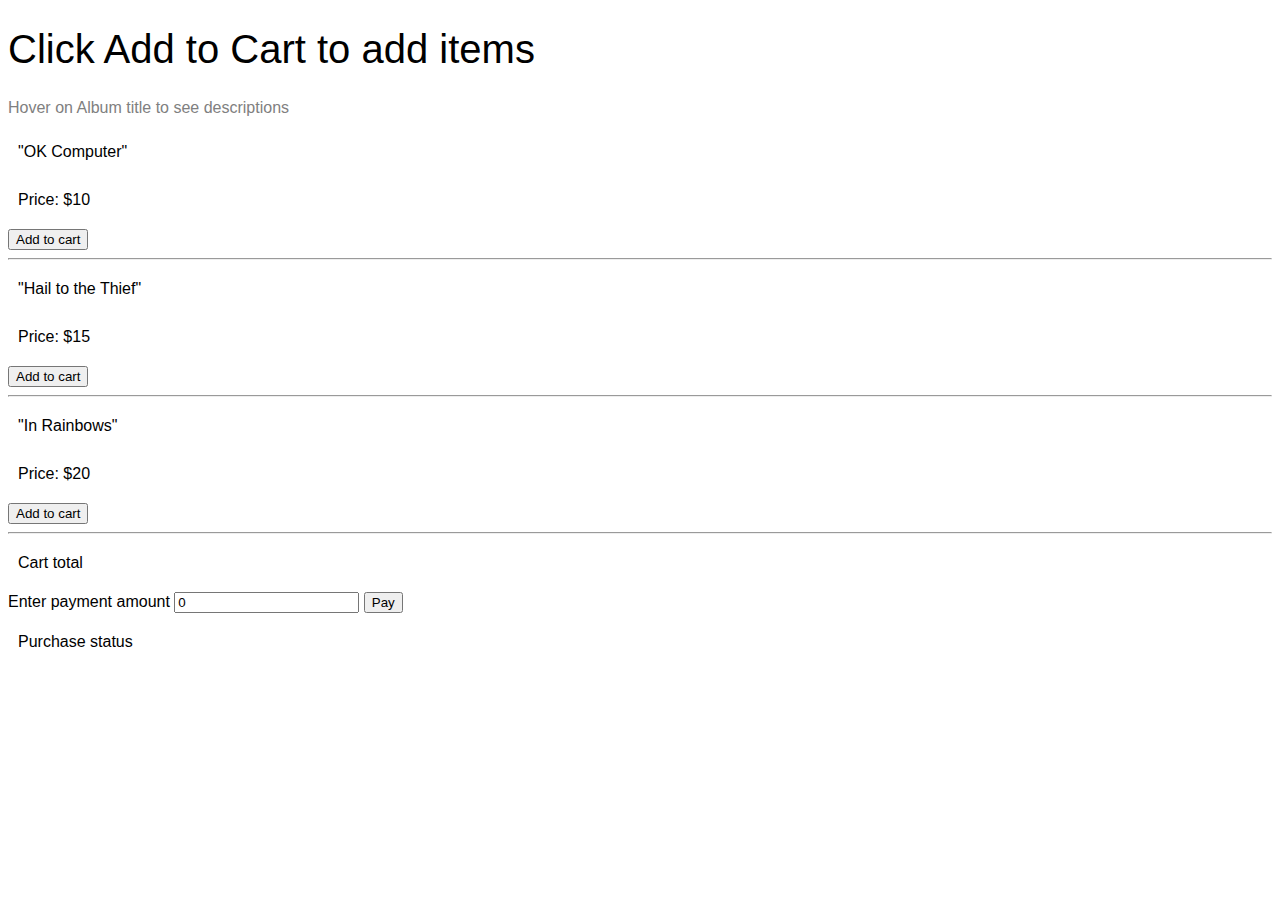
<file: old/assignment3.html>
<!DOCTYPE html>
<html lang="en">

<head>
    <meta charset="UTF-8">
    <meta name="viewport" content="width=device-width, initial-scale=1.0">
    <title>Document</title>
    <style>
        body {
            font-family: Verdana, Geneva, Tahoma, sans-serif;
        }

        p {
            margin-left: 0;
            margin-bottom: 10px;
            margin-top: 10px;
            border: 0x solid gray;
            padding: 10px;
            transition: 100ms;
        }

        .hoverIndent {
            margin-left: 5px;
            margin-bottom: 10px;
            margin-top: 10px;
            border: 0px solid gray;
            padding: 10px;
            transition: 500ms;
        }

        .hoverReset {
            margin-left: 0;
            margin-bottom: 10px;
            margin-top: 10px;
            border: 0x solid gray;
            padding: 10px;
            transition: 500ms;
        }

        h3 {
            color: gray;
            font-weight: 400;
            font-family: Verdana, Geneva, Tahoma, sans-serif;
            font-size: 1em;
        }

        h1 {
            color: black;
            font-weight: 500;
            font-family: Verdana, Geneva, Tahoma, sans-serif;
            font-size: 2.5em;
        }
    </style>
</head>

<body>
    <h1 id="heading1">Click Add to Cart to add items</h1>
    <h3>Hover on Album title to see descriptions</h3>
    <p id="item1">"OK Computer"</p>
    <p>Price: $10</p>
    <button class="btn" data-added="no" data-price="10">Add to cart</button>
    <hr />
    <p id="item2">"Hail to the Thief"</p>
    <p>Price: $15</p>
    <button class="btn" data-added="no" data-price="15">Add to cart</button>
    <hr />
    <p id="item3">"In Rainbows"</p>
    <p>Price: $20</p>
    <button class="btn" data-added="no" data-price="20">Add to cart</button>
    <hr />
    <p id="total">Cart total</p>

    <label>Enter payment amount</label>
    <input type="number" id="payment" value=0 />
    <button id="payBtn">Pay</button>
    <P id="status">Purchase status</P>
    <script>
        document.onreadystatechange = () => {
            if (document.readyState === "complete") {
                var price1 = "10";
                var price2 = "15";
                var price3 = "20";
                var cartTotal = 0;

                // create an array of prices
                let prices = [10, 20, 30];

                var button = document.querySelectorAll(".btn")[0];
                var para2 = document.querySelector("#item2");
                para2.addEventListener("mouseover", changeColor);
                para2.addEventListener("mouseout", changeColorBack);
                para2.addEventListener("mouseover", descrip2);
                para2.addEventListener("mouseout", title2);


                // button.addEventListener('mouseover', whenClicked);
                button.addEventListener("mouseout", whenOut);

                var p2content = para2.textContent;

                var para1 = document.querySelector("#item1");
                para1.addEventListener("mouseover", changeColor);
                para1.addEventListener("mouseout", changeColorBack);
                para1.addEventListener("mouseover", descrip1);
                para1.addEventListener("mouseout", title1);

                var para3 = document.querySelector("#item3");
                para3.addEventListener("mouseover", changeColor);
                para3.addEventListener("mouseout", changeColorBack);
                para3.addEventListener("mouseover", descrip3);
                para3.addEventListener("mouseout", title3);
                // function definitions ///////

                function changeColor() {
                    this.style.backgroundColor = "#E8E8E8";
                    this.className = "hoverIndent";

                }

                function changeColorBack() {
                    this.style.backgroundColor = "white";
                    this.className = "hoverReset";

                }

                // texts
                function descrip1() {
                    this.textContent = "OK Computer is the third studio album by the English rock band Radiohead, released in the UK on 16 June 1997 by EMI. With their producer, Nigel Godrich, Radiohead recorded most of OK Computer in their rehearsal space in Oxfordshire and the historic mansion of St Catherine's Court in Bath in 1996 and early 1997";

                }
                function title1() {
                    this.textContent = "OK Computer";
                }
                function descrip2() {
                    this.textContent = "Hail to the Thief is the sixth studio album by the English rock band Radiohead. It was released on 9 June 2003 through Parlophone internationally and a day later through Capitol Records in the United States";

                }
                function title2() {
                    this.textContent = "Hail to the Thief";
                } function descrip3() {
                    this.textContent = "In Rainbows is the seventh studio album by the English rock band Radiohead. It was self-released on 10 October 2007 as a pay-what-you-want download, followed by a physical release internationally through XL Recordings on 3 December 2007 and in North America through TBD Records on 1 January 2008";

                }
                function title3() {
                    this.textContent = "In Rainbows";
                }
            }

            var para2 = document.querySelector("#addtoCart");
            // para1.addEventListener("clicked", price1);
            // para2.addEventListener = ()
            // }
            function whenOut() {
                para2.textContent = p2content;
            }

            // ----

            totalDiv = document.querySelector("#total");

            var buttons = document.querySelectorAll(".btn").length;

            var payBtn = document.querySelector("#payBtn");


            payBtn.addEventListener("click", function () {
                var paymentValue = parseInt(document.getElementById("payment").value);
                let statusUpdate = document.querySelector("#status");
                if (paymentValue === cartTotal && cartTotal != 0) {
                    console.log("Payed!")
                    statusUpdate.style.backgroundColor = "#D5FFDB";
                    statusUpdate.style.color = "#395742";
                    statusUpdate.textContent = "Purchase complete!";
                }
                else if (cartTotal == 0) {
                    console.log("Nothing added")
                    statusUpdate.style.backgroundColor = "#FFDFE0";
                    statusUpdate.style.color = "#C40F0F";
                    statusUpdate.textContent = "You have not added anything to the cart yet. ";
                }
                else {
                    console.log("Failed!")
                    statusUpdate.style.backgroundColor = "#FFDFE0";
                    statusUpdate.style.color = "#C40F0F";
                    statusUpdate.textContent = "Pyament amount is not equal to total purchase";
                }
            });

            for (var i = 0; i < buttons; i++) {
                document.querySelectorAll(".btn")
                [i].addEventListener("click", function () {
                    // get the price from the button's data-price attribute
                    let added = this.getAttribute("data-added");
                    this.dataset.added = "yes";
                    this.disabled = true;
                    let price = parseInt(this.getAttribute("data-price"));
                    // update the total price by adding the price
                    cartTotal += price;
                    // update the div element with the new total price
                    totalDiv.innerHTML = "Cart total " + cartTotal;
                });
            }
        }

    </script>
</body>

</html>
</file>
<file: old/style.css>
p,
h1,
a {
    font-family: 'Roboto', sans-serif;
}

h1 {
    font-size: 5rem;
    margin-left: 40px;
}

h3 {
    font-family: 'Young Serif', serif;
    font-size: 2.8;
    font-weight: 400;
}

h2 {
    font-family: 'Young Serif', serif;
    font-weight: 400;
    font-size: 2.6rem;
}

body {
    justify-content: center;
    flex-grow: 5;
    flex-basis: auto;
    background-size: 400px 400px;
    background-image: url(barbecue.jpg);
    background-repeat: repeat;
    padding: 30px 30px 30px 30px;
}

aside {
    width: 80%;
    padding-left: 0.5rem;
    margin-left: 0.5rem;
    float: center;
    box-shadow: inset 5px 0 5px -5px #29627e;
    font-style: italic;
    color: #29627e;
    font-size: x-large;
}

summary {
    font-family: 'Young Serif', serif;
}

details {
    padding: 0.5em 0.5em 0;
    margin-top: 15px;
}

summary {
    font-weight: bold;
    margin: -0.5em -0.5em 0;
    padding: 0.5em;
}

details[open] {
    padding: 0.5em;
    font-family: 'Young Serif', serif;
}

details[open] summary {
    margin-bottom: 0.5em;
    font-family: 'Young Serif', serif;
}

img.article {
    display: block;
    margin: 0px 0px 0px 0px;
    border-radius: 15pt;
    box-shadow: 20px 30px #d7dccd;
}

img.articlehor {
    display: block;
    margin: 0px 0px 0px 0px;
    border-radius: 15pt;
    box-shadow: 20px 30px #d7dccd;
}

figure {
    float: left;
}

figcaption {
    font-size: 13px;
    float: bottom;
    margin-left: 45px;
    transform: translateY(5px);
}

.clear {
    list-style-type: none;
    font-family: 'Young Serif', serif;
}

div.contentp {
    background-color: rgb(241, 234, 168);
    padding: 30px 30px 30px 30px;
    border-radius: 15px;
    margin-bottom: 30px;
}

table.ingredients {
    margin: 10px;
    width: 80%;
    background-color: #eaeaea;
    border: 1px solid #aaa;
    border-radius: 4px;
    padding: 0px;
    padding-bottom: 20px;
}

td {
    padding-left: 20px;
}

td.ingredients {
    width: 60%;
    height: 25px;
    padding-bottom: 10px;
    padding-top: 10px;
    border-bottom: 1px solid #aaa;
}

td.amount {
    width: 40%;
    padding-bottom: 10px;
    padding-top: 10px;
    height: 25px;
    border-bottom: 1px solid #aaa;
    font-weight: 700;
}

#last_line {
    font-weight: 700;
}

#award {
    display: flex;
    float: right;
    align-content: right;
    justify-content: flex-end;
    width: 100px;
}

hr {
    margin-top: 20px;
    margin-bottom: 20px;
}

footer {
    display: flex;
    justify-content: center;
}

#pop_bg {
    background-color: aqua;
}

tr:nth-child(even) {
    background-color: #f2f2f2;
}
</file>
<file: style.css>
p {
    font-family: 'Comfortaa', sans-serif;
    font-weight: 400;
}

a {
    text-decoration: none;
}

h1 {
    font-family: 'Paytone One', sans-serif;
    font-size: 3rem;
    font-weight: 700;
    color: #7C45BA;
}

h2 {
    font-family: 'Livvic', sans-serif;
    color: #512D7A;
    text-align: center;
    margin: 0 0 20px;
}

h3 {
    font-family: 'Unna', serif;
}

span {
    font-family: 'Young Serif', serif;
    font-size: 1.2rem;
    font-weight: 400;
}

body {
    background-color: #F7F4EF;
    display: flex;
    flex-direction: column;
    justify-content: left;
    align-items: flex-start;
    margin: 0;
    color: #512D7A;
}

header {
    display: inline-flex;
    width: 100%;
    justify-content: center;
    align-items: center;
}

.input[text],
select {
    width: 500px;
    height: 25px;
    border: 1px solid #EAD1DC;
    border-radius: 5px;
    box-sizing: border-box;
}

input[checkbox] {
    width: 34px;
}

input {
    height: 30px;
}

.searchrow {
    display: inline-flex;
    align-items: center;
    gap: 10px;
    clear: both;
    height: 40px;
}

.searchbar {
    width: 300px;
    height: 40px;
}

.logorow {
    display: flex;
    align-items: center;
    gap: 10px;
    clear: both;
}

.column {
    flex: 33.33%;
    padding: 5px;
}

input[text],
select {
    /*
    padding-top: 4px; 
    padding-bottom: 4px; 
    */
    padding-left: 22px;
    padding-right: 22px;
    height: 40px;
}

section.card {
    display: flex;
    background-color: white;
    width: 80%;
    padding-right: 0px;
    align-items: flex-start;
    gap: 24px;
    border-radius: 16px;
    background: #FFF;
    box-shadow: 0px 2px 10px 0px rgba(0, 0, 0, 0.15);
}

img.card {
    padding: 0px;
}

img.icon_title {
    height: 24px;
    width: 24px;
}

.cardstack {
    display: inline-flex;
    flex-direction: column;
    align-items: flex-start;
    gap: 24px;
}

.innerCardContent {
    display: block;
    flex-flow: row;
}

.btn {
    background-color: #7C45BA;
    border: none;
    color: white;
    padding: 12px 16px;
    font-size: 16px;
    cursor: pointer;
    width: 200px;
}

.btn:hover {
    background-color: #A84D75;
    color: white;
}

.secondarybtn {
    background-color: #fff;
    border: 1 solid #7C45BA;
    color: #7C45BA;
    padding: 12px 16px;
    font-size: 16px;
    cursor: pointer;
    width: 200px;
}

.secondarybtn:hover {
    background-color: #A84D75;
    color: white;
}

.container {
    margin-left: 200px;
    display: inline-flex;
    width: 80%;
    background-color: white;
    padding-top: 20px;
    border-radius: 15px;
}

.image-container {
    margin-left: 20px;
    /* Adjust the margin as needed */
    width: 50%;
    justify-content: center;
    text-align: center;
}

.formcontainer {

    width: 40%;
    display: flex;
    flex-direction: column;
    margin: 30px;
}

footer {
    height: 100px;
    display: block;
    justify-content: baseline;
    text-align: center;
}

#displayResult {
    margin-left: 200px;
}

input[submit].sidebar {
    height: 30px;
    background-color: #EAD1DC;
    color: black;
    width: 100%;
}

#sidebar {
    text-align: left;
    justify-content: left;
    flex: auto;
}
</file>
<file: indexstyle.css>
body {
  background-color: #F8EFE9;
  font-family: 'Jost', sans-serif;
  color: #512D7A;
  margin: 0;
  padding: 0;
  display: flex;
  min-height: 100vh;
}

#container {
  display: flex;
  flex-direction: column;
  align-items: center;
  position: relative;
}

#entries {
  width: 100%;
  box-sizing: border-box;
}

.entry {
  margin-bottom: 30px;
  border: 2px solid #EAD1DC;
  border-radius: 10px;
  padding: 20px;
  box-sizing: border-box;
  width: 100%;
  box-sizing: border-box;
  display: flex;
  flex-direction: column;
  align-items: center;
}

.entry img {
  width: 80%;
  max-width: 300px;
  height: auto;
  object-fit: cover;
  margin-bottom: 10px;
}

.entry p {
  text-align: center;
  max-width: 70%;
  margin: 0 auto;
}

#sidebar {
  position: fixed;
  left: 0;
  top: 50%;
  transform: translateY(-50%);
  width: 150px;
  background-color: #EAD1DC;
  padding: 20px;
  box-sizing: border-box;
  display: flex;
  flex-direction: column;
  align-items: center;
  gap: 20px;
}

#sidebar button {
  margin-bottom: 10px;
  width: 100%;
  padding: 10px;
  font-size: 16px;
  background-color: #512D7A;
  color: #F8EFE9;
  border: none;
  border-radius: 5px;
  cursor: pointer;
}

h2 {
  font-family: 'Livvic', sans-serif;
  color: #512D7A;
  text-align: center;
}


#profile-box {
  position: fixed;
  top: 20px;
  right: 20px;
  background-color: #EAD1DC;
  padding: 10px;
  border-radius: 5px;
  box-shadow: 0 0 10px rgba(0, 0, 0, 0.1);
}

#profile-box h3 {
  margin: 0;
}
</file>
